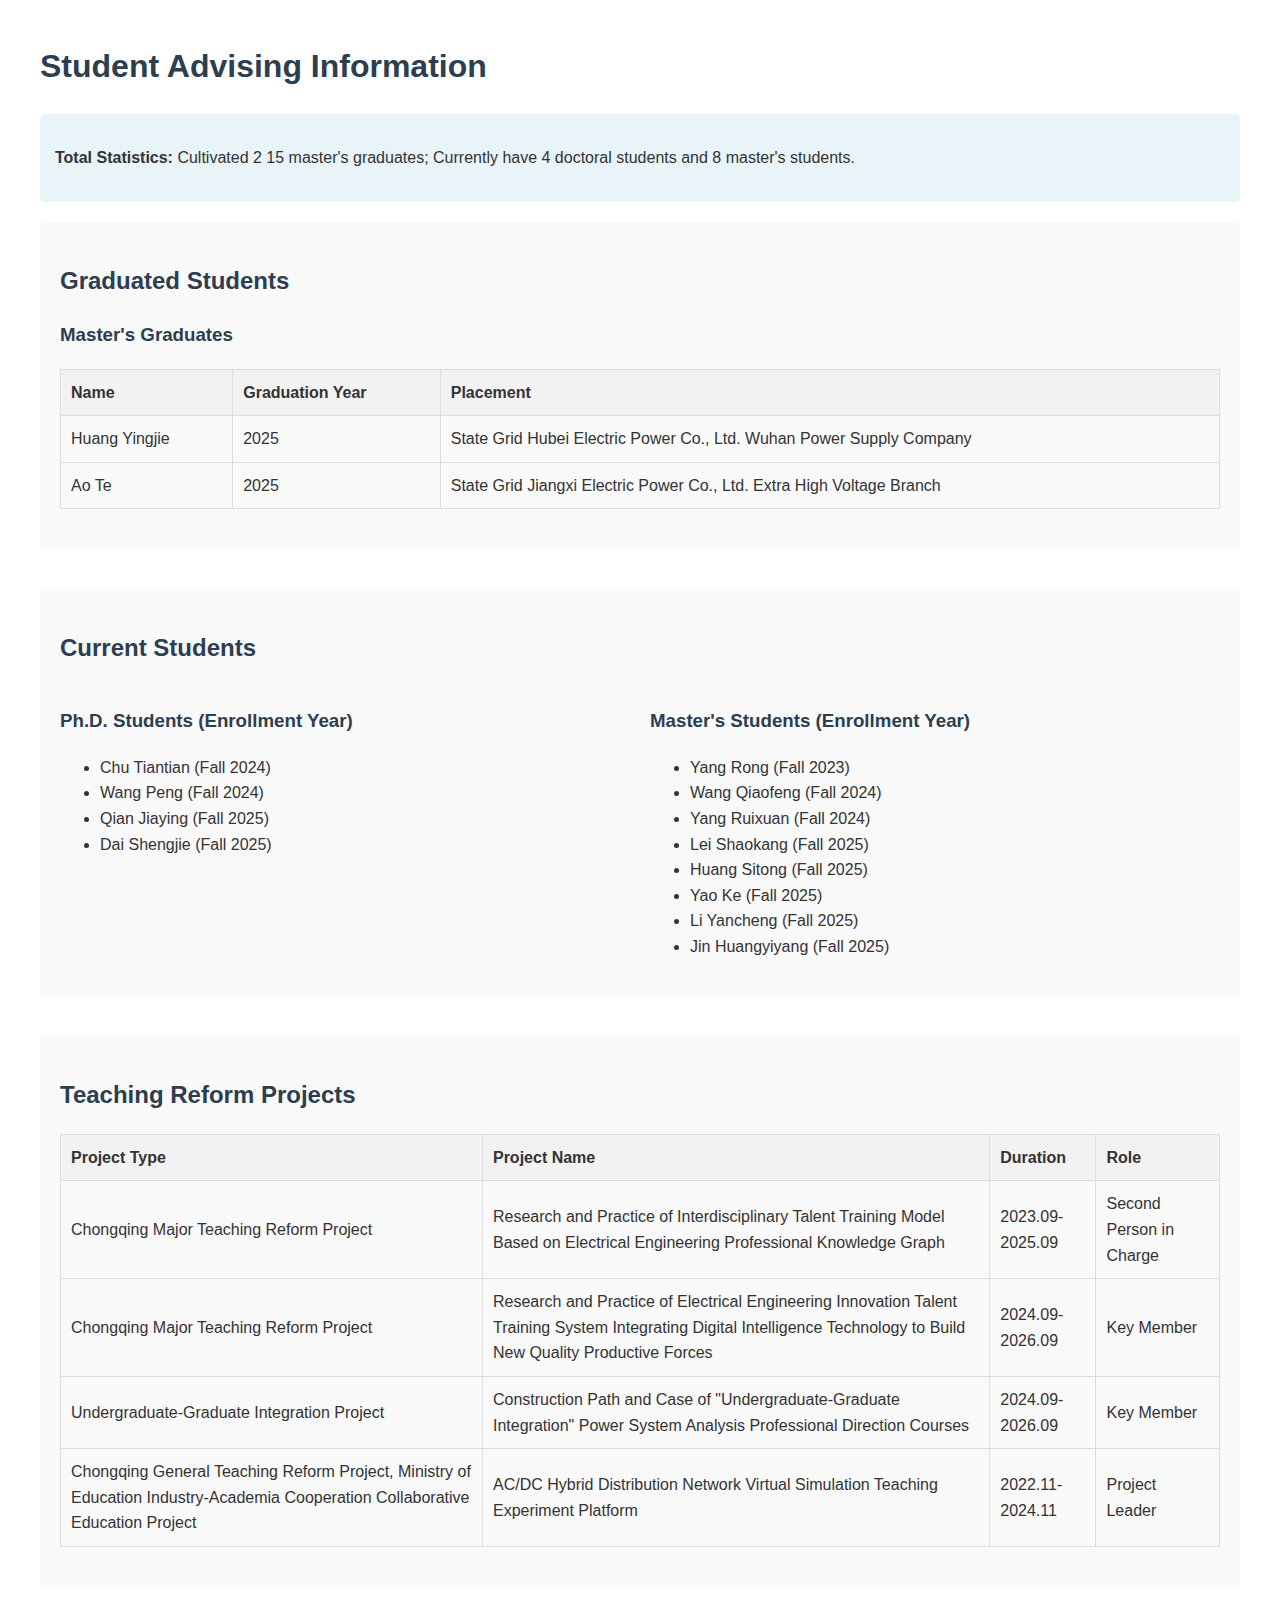
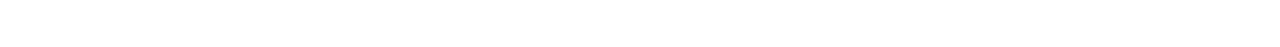
<file: index2.html>
<!DOCTYPE html>
<html lang="en">
<head>
    <meta charset="UTF-8">
    <meta name="viewport" content="width=device-width, initial-scale=1.0">
    <title>Student Advising Information</title>
    <style>
        body {
            font-family: Arial, sans-serif;
            line-height: 1.6;
            color: #333;
            max-width: 1200px;
            margin: 0 auto;
            padding: 20px;
        }
        h1, h2, h3 {
            color: #2c3e50;
        }
        table {
            width: 100%;
            border-collapse: collapse;
            margin-bottom: 20px;
        }
        th, td {
            border: 1px solid #ddd;
            padding: 10px;
            text-align: left;
        }
        th {
            background-color: #f2f2f2;
        }
        .section {
            margin-bottom: 40px;
            padding: 20px;
            border-radius: 5px;
            background-color: #f9f9f9;
        }
        .highlight {
            background-color: #e8f4f8;
            padding: 15px;
            border-radius: 5px;
            margin-bottom: 20px;
        }
        .current-students {
            display: flex;
            flex-wrap: wrap;
            gap: 20px;
        }
        .student-group {
            flex: 1;
            min-width: 300px;
        }
    </style>
</head>
<body>
    <h1>Student Advising Information</h1>
    
    <div class="highlight">
        <p><strong>Total Statistics:</strong> Cultivated 2 15 master's graduates; Currently have 4 doctoral students and 8 master's students.</p>
    </div>

    <div class="section">
        <h2>Graduated Students</h2>
        
        <h3>Master's Graduates</h3>
        <table>
            <thead>
                <tr>
                    <th>Name</th>
                    <th>Graduation Year</th>
                    <th>Placement</th>
                </tr>
            </thead>
            <tbody>
                <tr>
                    <td>Huang Yingjie</td>
                    <td>2025</td>
                    <td>State Grid Hubei Electric Power Co., Ltd. Wuhan Power Supply Company</td>
                </tr>
                <tr>
                    <td>Ao Te</td>
                    <td>2025</td>
                    <td>State Grid Jiangxi Electric Power Co., Ltd. Extra High Voltage Branch</td>
                </tr>
            </tbody>
        </table>
    </div>

    <div class="section">
        <h2>Current Students</h2>
        
        <div class="current-students">
            <div class="student-group">
                <h3>Ph.D. Students (Enrollment Year)</h3>
                <ul>
                    <li>Chu Tiantian (Fall 2024)</li>
                    <li>Wang Peng (Fall 2024)</li>
                    <li>Qian Jiaying (Fall 2025)</li>
                    <li>Dai Shengjie (Fall 2025)</li>
                </ul>
            </div>
            
            <div class="student-group">
                <h3>Master's Students (Enrollment Year)</h3>
                <ul>
                    <li>Yang Rong (Fall 2023)</li>
                    <li>Wang Qiaofeng (Fall 2024)</li>
                    <li>Yang Ruixuan (Fall 2024)</li>
                    <li>Lei Shaokang (Fall 2025)</li>
                    <li>Huang Sitong (Fall 2025)</li>
                    <li>Yao Ke (Fall 2025)</li>
                    <li>Li Yancheng (Fall 2025)</li>
                    <li>Jin Huangyiyang (Fall 2025)</li>
                </ul>
            </div>
        </div>
    </div>

    <div class="section">
        <h2>Teaching Reform Projects</h2>
        
        <table>
            <thead>
                <tr>
                    <th>Project Type</th>
                    <th>Project Name</th>
                    <th>Duration</th>
                    <th>Role</th>
                </tr>
            </thead>
            <tbody>
                <tr>
                    <td>Chongqing Major Teaching Reform Project</td>
                    <td>Research and Practice of Interdisciplinary Talent Training Model Based on Electrical Engineering Professional Knowledge Graph</td>
                    <td>2023.09-2025.09</td>
                    <td>Second Person in Charge</td>
                </tr>
                <tr>
                    <td>Chongqing Major Teaching Reform Project</td>
                    <td>Research and Practice of Electrical Engineering Innovation Talent Training System Integrating Digital Intelligence Technology to Build New Quality Productive Forces</td>
                    <td>2024.09-2026.09</td>
                    <td>Key Member</td>
                </tr>
                <tr>
                    <td>Undergraduate-Graduate Integration Project</td>
                    <td>Construction Path and Case of "Undergraduate-Graduate Integration" Power System Analysis Professional Direction Courses</td>
                    <td>2024.09-2026.09</td>
                    <td>Key Member</td>
                </tr>
                <tr>
                    <td>Chongqing General Teaching Reform Project, Ministry of Education Industry-Academia Cooperation Collaborative Education Project</td>
                    <td>AC/DC Hybrid Distribution Network Virtual Simulation Teaching Experiment Platform</td>
                    <td>2022.11-2024.11</td>
                    <td>Project Leader</td>
                </tr>
            </tbody>
        </table>
    </div>
</body>
</html>
</file>
